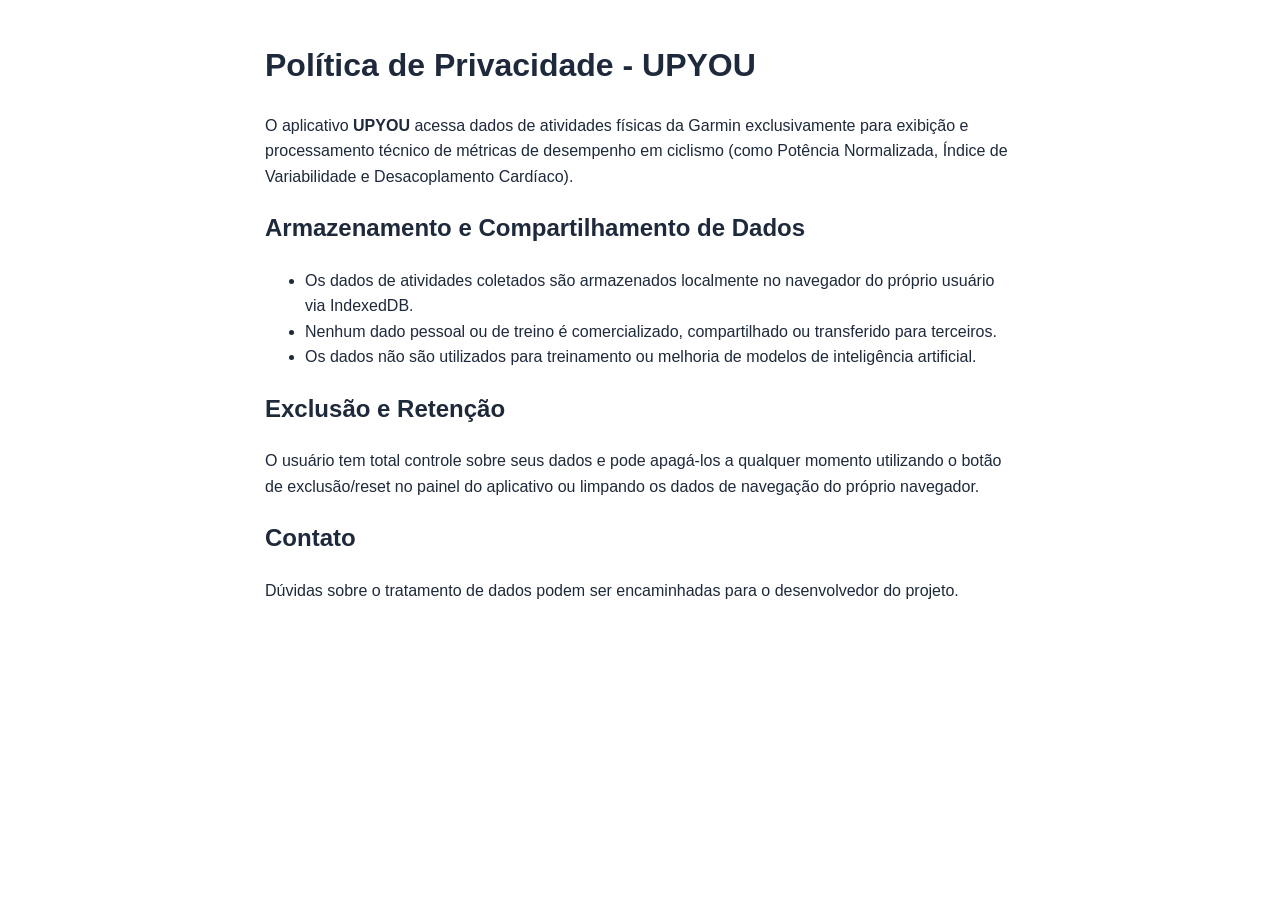
<file: privacy.html>
<!DOCTYPE html>
<html lang="pt-BR">
<head>
  <meta charset="UTF-8">
  <title>Política de Privacidade - UPYOU</title>
</head>
<body style="font-family: sans-serif; max-width: 750px; margin: 40px auto; padding: 0 20px; line-height: 1.6; color: #1e293b;">
  <h1>Política de Privacidade - UPYOU</h1>
  <p>O aplicativo <strong>UPYOU</strong> acessa dados de atividades físicas da Garmin exclusivamente para exibição e processamento técnico de métricas de desempenho em ciclismo (como Potência Normalizada, Índice de Variabilidade e Desacoplamento Cardíaco).</p>
  
  <h2>Armazenamento e Compartilhamento de Dados</h2>
  <ul>
    <li>Os dados de atividades coletados são armazenados localmente no navegador do próprio usuário via IndexedDB.</li>
    <li>Nenhum dado pessoal ou de treino é comercializado, compartilhado ou transferido para terceiros.</li>
    <li>Os dados não são utilizados para treinamento ou melhoria de modelos de inteligência artificial.</li>
  </ul>

  <h2>Exclusão e Retenção</h2>
  <p>O usuário tem total controle sobre seus dados e pode apagá-los a qualquer momento utilizando o botão de exclusão/reset no painel do aplicativo ou limpando os dados de navegação do próprio navegador.</p>

  <h2>Contato</h2>
  <p>Dúvidas sobre o tratamento de dados podem ser encaminhadas para o desenvolvedor do projeto.</p>
</body>
</html>
</file>
